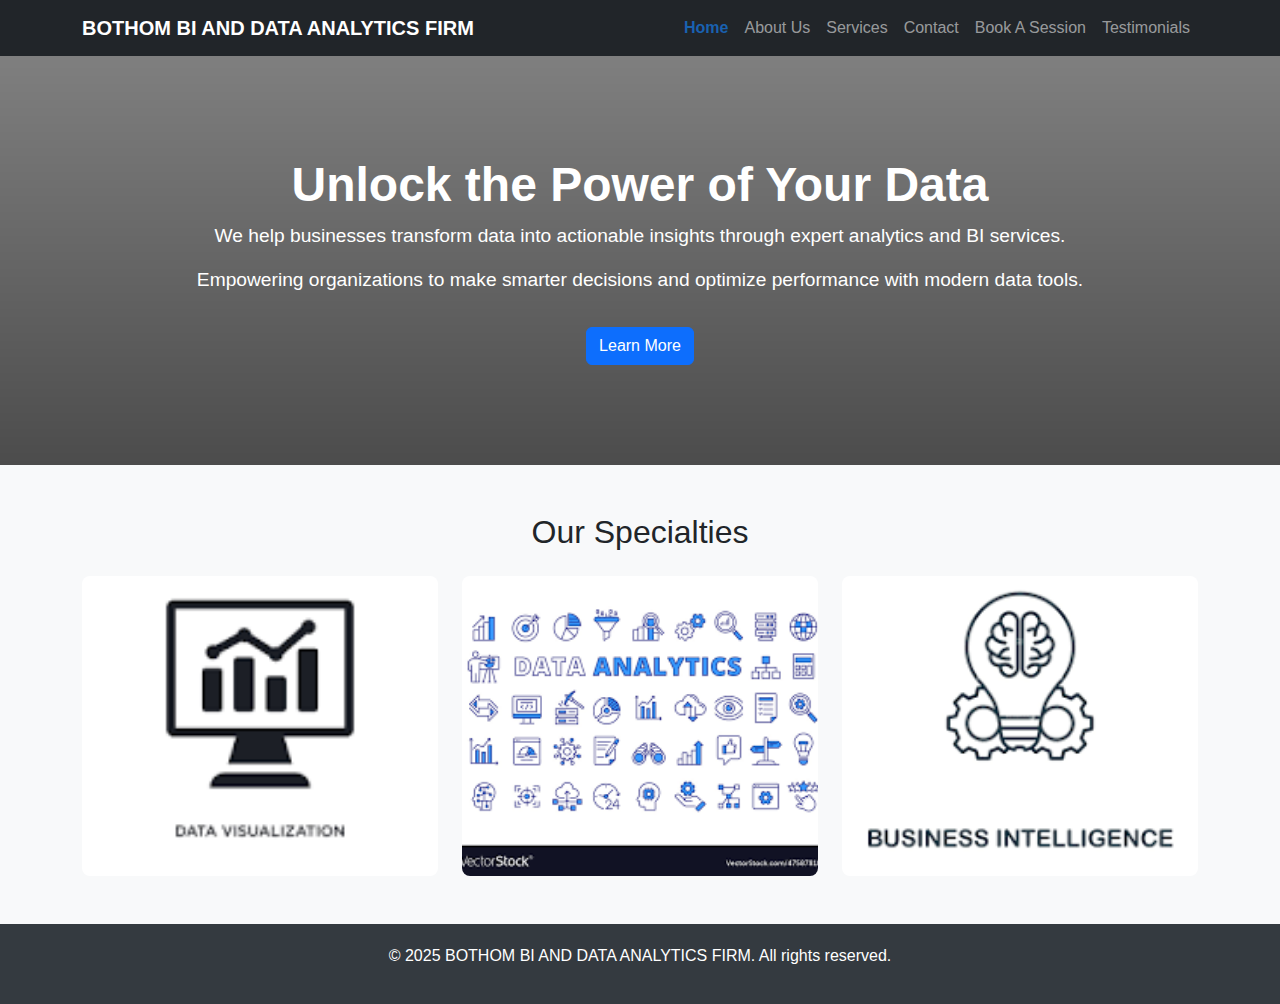
<file: index.html>
<!DOCTYPE html>
<html lang="en">
<head>
  <meta charset="UTF-8">
  <meta name="viewport" content="width=device-width, initial-scale=1.0">
  <title>BOTHOM BI AND DATA ANALYTICS FIRM</title>
  <link href="https://cdn.jsdelivr.net/npm/bootstrap@5.3.0/dist/css/bootstrap.min.css" rel="stylesheet">
  <style>
    body {
      font-family: 'Segoe UI', Tahoma, Geneva, Verdana, sans-serif;
    }

    .navbar-brand {
      font-weight: bold;
    }

    .hero-section {
      background: linear-gradient(rgba(0, 0, 0, 0.5), rgba(0, 0, 0, 0.7)), url('https://images.unsplash.com/photo-1532074205216-d0e1f4b87368') no-repeat center center;
      background-size: cover;
      color: white;
      padding: 100px 0;
      text-align: center;
    }

    .nav-link.active,
    .nav-item.active .nav-link {
            color: #1582f7a9; /* Bootstrap's default blue */
            font-weight: bold;
    }

    .hero-section h1 {
      font-size: 3rem;
      font-weight: bold;
    }

    .hero-section p {
      font-size: 1.2rem;
    }

    .card-flip {
      perspective: 1000px;
    }

    .card-inner {
      position: relative;
      width: 100%;
      height: 300px;
      text-align: center;
      transition: transform 0.6s;
      transform-style: preserve-3d;
    }

    .card-flip:hover .card-inner {
      transform: rotateY(180deg);
    }

    .card-front, .card-back {
      position: absolute;
      width: 100%;
      height: 100%;
      backface-visibility: hidden;
      border-radius: 0.5rem;
      overflow: hidden;
    }

    .card-front img {
      width: 100%;
      height: 100%;
      object-fit: cover;
    }

    .card-back {
      background: #0d6efd;
      color: white;
      transform: rotateY(180deg);
      display: flex;
      align-items: center;
      justify-content: center;
      padding: 20px;
    }

    footer {
      background-color: #343a40;
      color: white;
      padding: 20px 0;
    }
  </style>
</head>
<body>
  <nav class="navbar navbar-expand-lg navbar-dark bg-dark">
    <div class="container">
      <a class="navbar-brand" href="#">BOTHOM BI AND DATA ANALYTICS FIRM</a>
      <button class="navbar-toggler" type="button" data-bs-toggle="collapse" data-bs-target="#navbarNav">
        <span class="navbar-toggler-icon"></span>
      </button>
      <div class="collapse navbar-collapse" id="navbarNav">
        <ul class="navbar-nav ms-auto">
          <li class="nav-item active"><a class="nav-link" href="index.html">Home</a></li>
            <li class="nav-item"><a class="nav-link" href="about.html">About Us</a></li>
            <li class="nav-item"><a class="nav-link" href="services.html">Services</a></li>
            <li class="nav-item"><a class="nav-link" href="Contact.html">Contact</a></li>
            <li class="nav-item"><a class="nav-link" href="Booking.html">Book A Session</a></li>
            <li class="nav-item"><a class="nav-link" href="testimonials and reviews.html">Testimonials</a></li>
        </ul>
      </div>
    </div>
  </nav>

  <section class="hero-section">
    <div class="container">
      <h1>Unlock the Power of Your Data</h1>
      <p>We help businesses transform data into actionable insights through expert analytics and BI services.</p>
      <p>Empowering organizations to make smarter decisions and optimize performance with modern data tools.</p>
      <a href="#services" class="btn btn-primary mt-3">Learn More</a>
    </div>
  </section>

  <section class="py-5 bg-light" id="services">
    <div class="container">
      <h2 class="text-center mb-4">Our Specialties</h2>
      <div class="row g-4">
        <div class="col-md-4">
          <div class="card-flip">
            <div class="card-inner">
              <div class="card-front">
                <img src="images/data visualization.png" alt="Data Visualization">
              </div>
              <div class="card-back">
                <p><strong>Data Visualization:</strong> Crafting interactive dashboards and meaningful visuals for better decision-making.</p>
              </div>
            </div>
          </div>
        </div>

        <div class="col-md-4">
          <div class="card-flip">
            <div class="card-inner">
              <div class="card-front">
                <img src="images/data nalytics.png" alt="Data Analytics">
              </div>
              <div class="card-back">
                <p><strong>Data Analytics:</strong> Providing insights into business performance through powerful analytics tools and techniques.</p>
              </div>
            </div>
          </div>
        </div>

        <div class="col-md-4">
          <div class="card-flip">
            <div class="card-inner">
              <div class="card-front">
                <img src="images/bi team.png" alt="Business Intelligence">
              </div>
              <div class="card-back">
                <p><strong>Business Intelligence:</strong> Turning raw data into strategic advantage for your business operations.</p>
              </div>
            </div>
          </div>
        </div>
      </div>
    </div>
  </section>

  <footer class="text-center">
    <div class="container">
      <p>&copy; 2025 BOTHOM BI AND DATA ANALYTICS FIRM. All rights reserved.</p>
    </div>
  </footer>

  <script src="https://cdn.jsdelivr.net/npm/bootstrap@5.3.0/dist/js/bootstrap.bundle.min.js"></script>
</body>
</html>
</file>
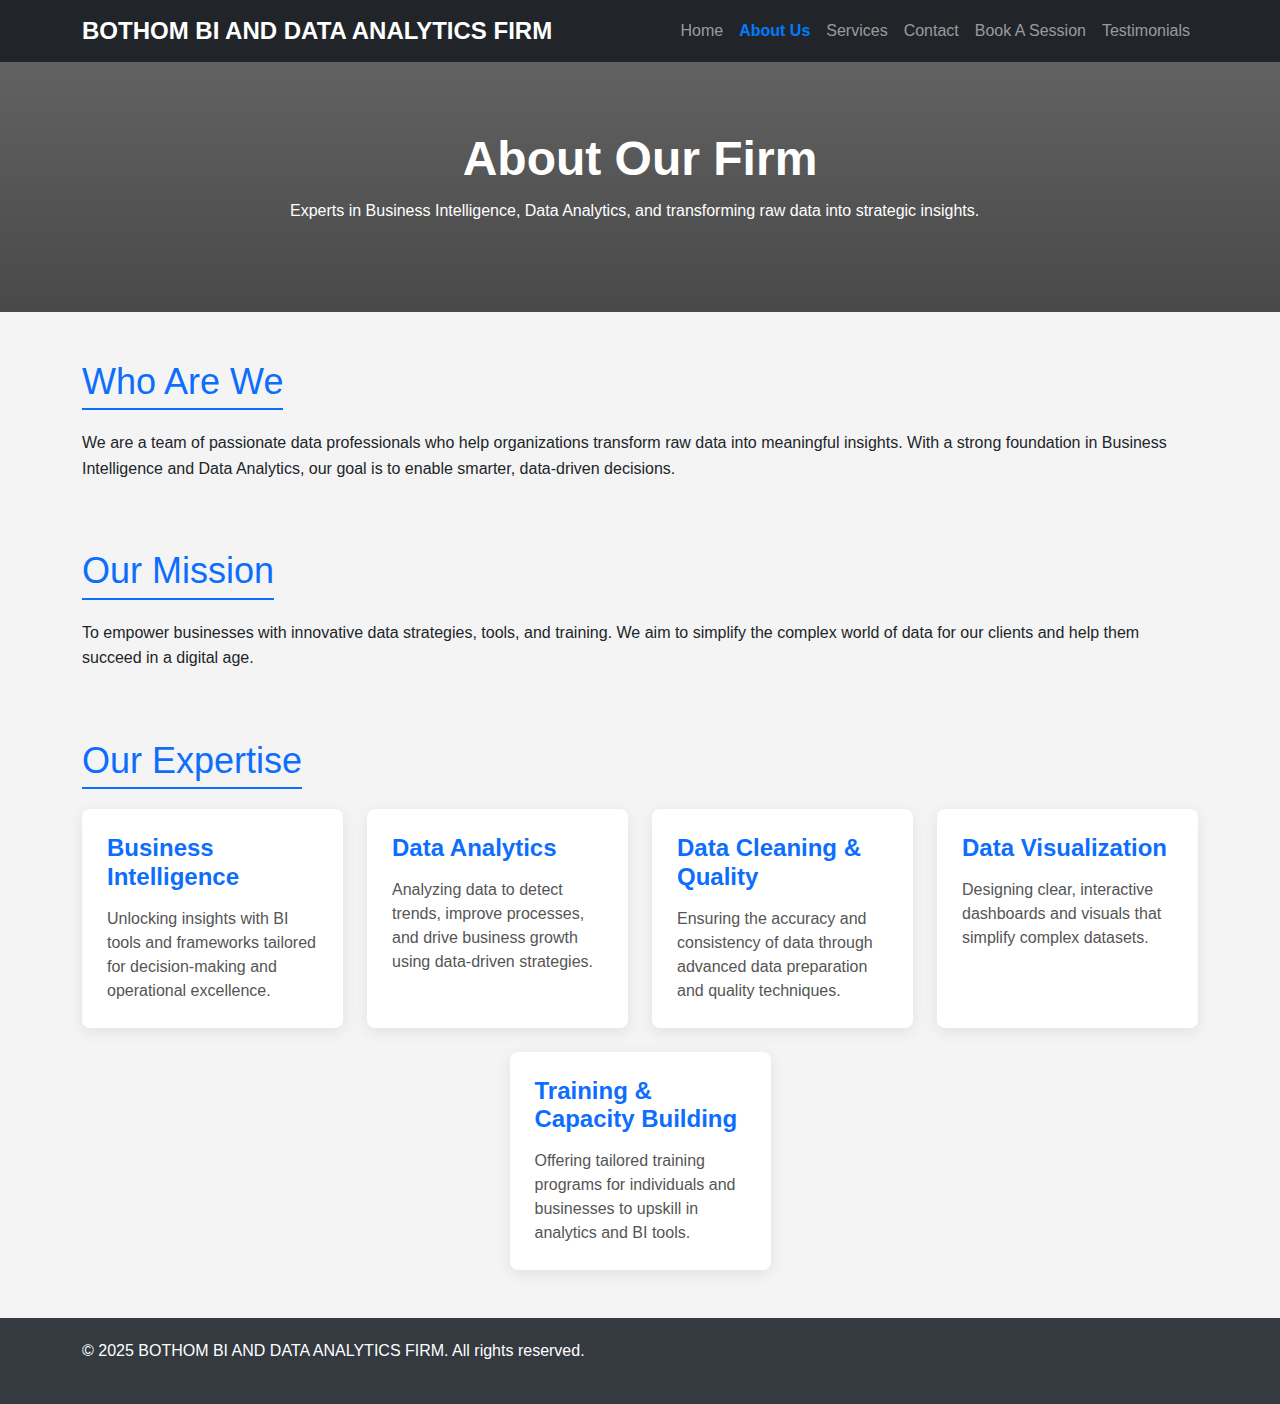
<file: about.html>
<!DOCTYPE html>
<html lang="en">
<head>
    <meta charset="UTF-8">
    <meta name="viewport" content="width=device-width, initial-scale=1.0">
    <title>About Us - BOTHOM BI AND DATA ANALYTICS FIRM</title>
    <link href="https://cdn.jsdelivr.net/npm/bootstrap@5.3.0/dist/css/bootstrap.min.css" rel="stylesheet">
    <link rel="stylesheet" href="style.css"> <style>
        /* --- Hero Section Styles (Specific to About Page) --- */
        .hero-section {
            background: linear-gradient(rgba(0, 0, 0, 0.6), rgba(0, 0, 0, 0.7)), url('https://images.unsplash.com/photo-1555066931-4365d14bab8c') no-repeat center center;
            background-size: cover;
            color: white;
            padding: 60px 15px;
            text-align: center;
            display: flex;
            align-items: center;
            justify-content: center;
            flex-grow: 0;
            min-height: 250px;
        }

        .hero-section .container {
            width: 100%;
            max-width: 960px;
        }

        .hero-section h1 {
            font-size: 2rem;
            font-weight: bold;
            margin-bottom: 10px;
        }

        @media (min-width: 768px) {
            .hero-section h1 {
                font-size: 3rem;
            }
        }

        .hero-section p {
            font-size: 1rem;
            max-width: 700px;
            margin-left: auto;
            margin-right: auto;
        }

        @media (min-width: 768px) {
            .hero-section p {
                font-size: 1.2rem;
            }
        }

        /* --- Section Title (Specific styling or override for About Page) --- */
        .section-title {
            color: #0d6efd;
            border-bottom: 2px solid #0d6efd;
            display: inline-block;
            padding-bottom: 5px;
            margin-bottom: 20px;
            font-size: 1.75rem;
            text-align: center;
            width: 100%;
        }

        @media (min-width: 768px) {
            .section-title {
                font-size: 2.25rem;
                text-align: left;
                width: auto;
            }
        }

        /* Align text within sections (Specific styling or override for About Page) */
        .container > p {
            text-align: center;
            margin-bottom: 20px;
            font-size: 0.95rem;
            line-height: 1.6;
        }
        @media (min-width: 768px) {
            .container > p {
                text-align: left;
                font-size: 1rem;
            }
        }

        /* Expertise Cards (Specific to About Page) */
        .card {
            border: none;
            border-radius: 8px;
            box-shadow: 0 4px 15px rgba(0,0,0,0.08);
            transition: transform 0.3s ease-in-out, box-shadow 0.3s ease-in-out;
            margin-bottom: 20px;
            text-align: center;
        }

        .card:hover {
            transform: translateY(-5px);
            box-shadow: 0 6px 20px rgba(0,0,0,0.12);
        }

        .card-body {
            padding: 25px;
        }

        .card-title {
            color: #0d6efd;
            font-size: 1.25rem;
            margin-bottom: 15px;
            font-weight: bold;
        }

        .card-text {
            font-size: 0.9rem;
            color: #555;
            line-height: 1.5;
        }

        @media (min-width: 768px) {
            .card {
                margin-bottom: 0;
                text-align: left;
            }
            .card-title {
                font-size: 1.5rem;
            }
            .card-text {
                font-size: 1rem;
            }
        }
    </style>
</head>
<body>
    <nav class="navbar navbar-expand-lg navbar-dark bg-dark">
        <div class="container">
            <a class="navbar-brand" href="index.html">BOTHOM BI AND DATA ANALYTICS FIRM</a>
            <button class="navbar-toggler" type="button" data-bs-toggle="collapse" data-bs-target="#navbarNav" aria-controls="navbarNav" aria-expanded="false" aria-label="Toggle navigation">
                <span class="navbar-toggler-icon"></span>
            </button>
            <div class="collapse navbar-collapse" id="navbarNav">
                <ul class="navbar-nav ms-auto">
                    <li class="nav-item"><a class="nav-link" href="index.html">Home</a></li>
                    <li class="nav-item active"><a class="nav-link" aria-current="page" href="about.html">About Us</a></li>
                    <li class="nav-item"><a class="nav-link" href="services.html">Services</a></li>
                    <li class="nav-item"><a class="nav-link" href="contact.html">Contact</a></li>
                    <li class="nav-item"><a class="nav-link" href="Booking.html">Book A Session</a></li>
                    <li class="nav-item"><a class="nav-link" href="testimonials and reviews.html">Testimonials</a></li>
                </ul>
            </div>
        </div>
    </nav>

    <section class="hero-section">
        <div class="container">
            <h1>About Our Firm</h1>
            <p>Experts in Business Intelligence, Data Analytics, and transforming raw data into strategic insights.</p>
        </div>
    </section>

    <section class="py-5">
        <div class="container">
            <h2 class="section-title">Who Are We</h2>
            <p>We are a team of passionate data professionals who help organizations transform raw data into meaningful insights. With a strong foundation in Business Intelligence and Data Analytics, our goal is to enable smarter, data-driven decisions.</p>

            <h2 class="section-title mt-5">Our Mission</h2>
            <p>To empower businesses with innovative data strategies, tools, and training. We aim to simplify the complex world of data for our clients and help them succeed in a digital age.</p>

            <h2 class="section-title mt-5">Our Expertise</h2>
            <div class="row g-4 justify-content-center"> <div class="col-sm-6 col-md-4 col-lg-3"> <div class="card h-100">
                        <div class="card-body">
                            <h5 class="card-title">Business Intelligence</h5>
                            <p class="card-text">Unlocking insights with BI tools and frameworks tailored for decision-making and operational excellence.</p>
                        </div>
                    </div>
                </div>

                <div class="col-sm-6 col-md-4 col-lg-3">
                    <div class="card h-100">
                        <div class="card-body">
                            <h5 class="card-title">Data Analytics</h5>
                            <p class="card-text">Analyzing data to detect trends, improve processes, and drive business growth using data-driven strategies.</p>
                        </div>
                    </div>
                </div>

                <div class="col-sm-6 col-md-4 col-lg-3">
                    <div class="card h-100">
                        <div class="card-body">
                            <h5 class="card-title">Data Cleaning & Quality</h5>
                            <p class="card-text">Ensuring the accuracy and consistency of data through advanced data preparation and quality techniques.</p>
                        </div>
                    </div>
                </div>

                <div class="col-sm-6 col-md-4 col-lg-3">
                    <div class="card h-100">
                        <div class="card-body">
                            <h5 class="card-title">Data Visualization</h5>
                            <p class="card-text">Designing clear, interactive dashboards and visuals that simplify complex datasets.</p>
                        </div>
                    </div>
                </div>

                <div class="col-sm-6 col-md-4 col-lg-3">
                    <div class="card h-100">
                        <div class="card-body">
                            <h5 class="card-title">Training & Capacity Building</h5>
                            <p class="card-text">Offering tailored training programs for individuals and businesses to upskill in analytics and BI tools.</p>
                        </div>
                    </div>
                </div>
            </div>
        </div>
    </section>

    <footer class="text-center">
        <div class="container">
            <p>&copy; 2025 BOTHOM BI AND DATA ANALYTICS FIRM. All rights reserved.</p>
        </div>
    </footer>

    <script src="https://cdn.jsdelivr.net/npm/bootstrap@5.3.0/dist/js/bootstrap.bundle.min.js"></script>
</body>
</html>
</file>
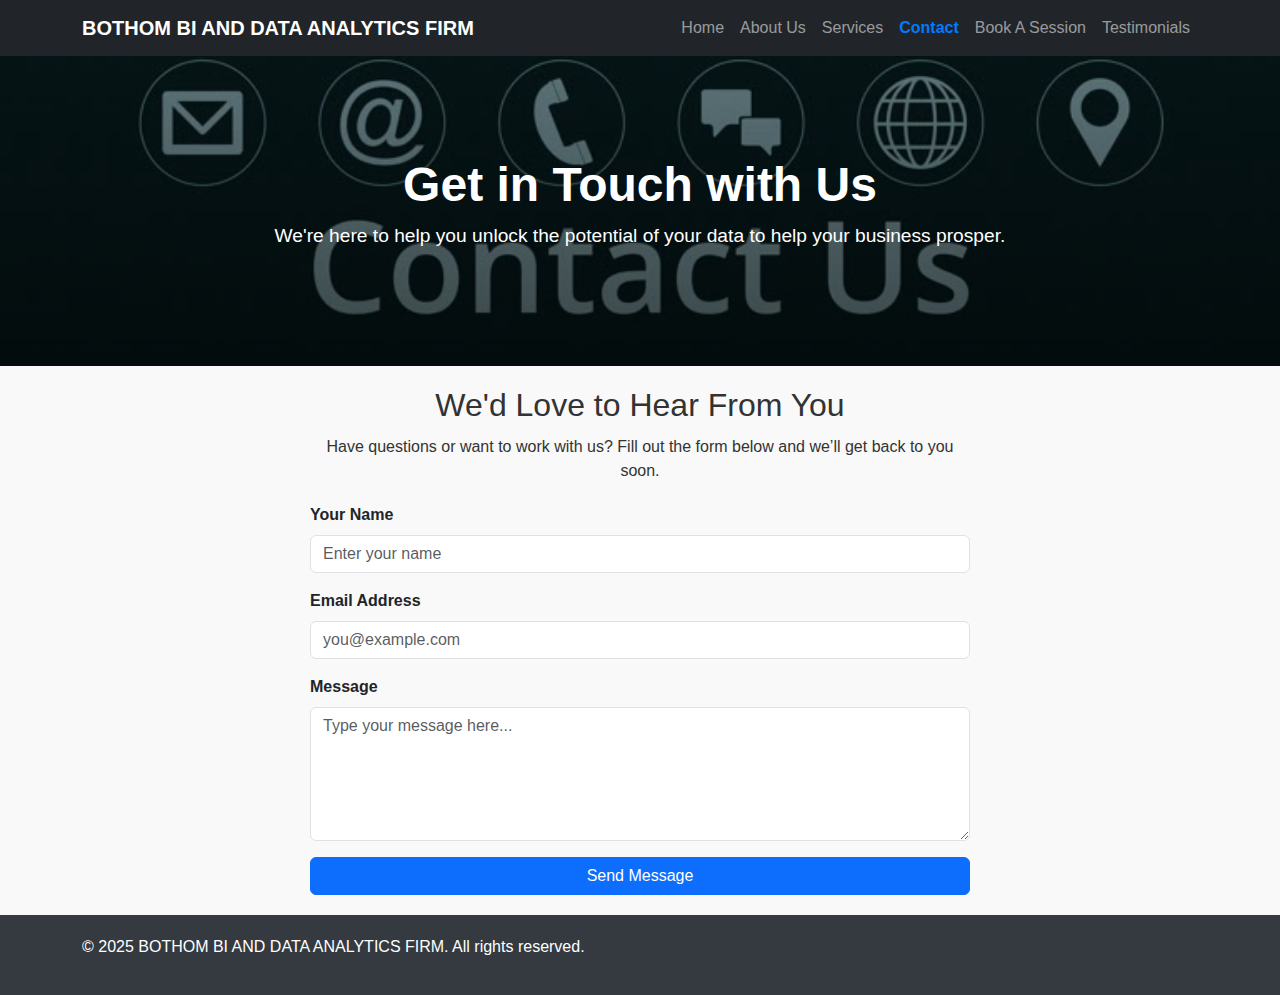
<file: contact.html>
<!DOCTYPE html>
<html lang="en">
<head>
    <meta charset="UTF-8" />
    <meta name="viewport" content="width=device-width, initial-scale=1.0"/>
    <title>Contact Us - Bothom BI & Data Analytics</title>
    <link href="https://cdn.jsdelivr.net/npm/bootstrap@5.3.0/dist/css/bootstrap.min.css" rel="stylesheet">
    <style>
        body {
            font-family: 'Segoe UI', Tahoma, Geneva, Verdana, sans-serif;
            margin: 0;
            display: flex;
            flex-direction: column;
            min-height: 100vh;
            background-color: #f9f9f9;
        }

        /* --- Navbar Styles - Matching Original Home Page --- */
        .navbar-brand {
            font-weight: bold;
        }

        /* --- Hero Section Styles - Matching Original Home Page --- */
        .hero-section {
            background: linear-gradient(rgba(0, 0, 0, 0.5), rgba(0, 0, 0, 0.7)), url('images/contact\ hero.jpg') no-repeat center center;
            background-size: cover;
            color: white;
            padding: 100px 0;
            text-align: center;
        }

        .hero-section h1 {
            font-size: 3rem;
            font-weight: bold;
        }

        .hero-section p {
            font-size: 1.2rem;
        }

        .nav-link.active,
        .nav-item.active .nav-link {
            color: #007BFF; /* Bootstrap's default blue */
            font-weight: bold;
        }

        /* Original Styles for Contact Page Content */
        .main-content-container { /* Renamed to avoid conflict with Bootstrap's .container */
            max-width: 700px;
            margin: auto;
            padding: 20px;
            flex-grow: 1; /* Allows it to take up available space */
        }

        h2 {
            margin-bottom: 10px;
            text-align: center;
            color: #333;
        }

        .main-content-container p { /* Specificity for the contact page paragraph */
            margin-bottom: 20px;
            color: #333;
            text-align: center;
        }

        label {
            font-weight: bold;
            margin-bottom: 5px;
            display: block;
        }

        input, textarea {
            width: 100%;
            padding: 10px;
            margin-bottom: 15px;
            border-radius: 5px;
            border: 1px solid #ccc;
            font-size: 1rem;
        }

        button {
            background-color: #007BFF;
            color: white;
            border: none;
            padding: 10px 20px;
            border-radius: 5px;
            font-size: 1rem;
            cursor: pointer;
            width: 100%; /* Make button full width */
        }

        button:hover {
            background-color: #0056b3;
        }

        .confirmation {
            background-color: #d4edda;
            color: #155724;
            padding: 15px;
            border-radius: 5px;
            display: none;
            margin-top: 15px;
            text-align: center;
        }

        footer {
            background-color: #343a40; /* Matched original home page */
            color: white;
            padding: 20px 0; /* Matched original home page */
            margin-top: auto;
        }
    </style>
</head>
<body>

    <nav class="navbar navbar-expand-lg navbar-dark bg-dark">
        <div class="container">
            <a class="navbar-brand" href="#">BOTHOM BI AND DATA ANALYTICS FIRM</a>
            <button class="navbar-toggler" type="button" data-bs-toggle="collapse" data-bs-target="#navbarNav">
                <span class="navbar-toggler-icon"></span>
            </button>
            <div class="collapse navbar-collapse" id="navbarNav">
                <ul class="navbar-nav ms-auto">
                    <li class="nav-item"><a class="nav-link" href="index.html">Home</a></li>
                    <li class="nav-item"><a class="nav-link" href="about.html">About Us</a></li>
                    <li class="nav-item"><a class="nav-link" href="services.html">Services</a></li>
                    <li class="nav-item active"><a class="nav-link" href="Contact.html">Contact</a></li>
                    <li class="nav-item"><a class="nav-link" href="Booking.html">Book A Session</a></li>
                    <li class="nav-item"><a class="nav-link" href="testimonials and reviews.html">Testimonials</a></li>
                </ul>
            </div>
        </div>
    </nav>

    <section class="hero-section">
        <div class="container">
            <h1>Get in Touch with Us</h1>
            <p>We're here to help you unlock the potential of your data to help your business prosper.</p>
        </div>
    </section>

    <div class="main-content-container">
        <h2>We'd Love to Hear From You</h2>
        <p>Have questions or want to work with us? Fill out the form below and we’ll get back to you soon.</p>

        <form id="contactForm">
            <div class="mb-3">
                <label for="name" class="form-label">Your Name</label>
                <input type="text" class="form-control" id="name" placeholder="Enter your name" required />
            </div>

            <div class="mb-3">
                <label for="email" class="form-label">Email Address</label>
                <input type="email" class="form-control" id="email" placeholder="you@example.com" required />
            </div>

            <div class="mb-3">
                <label for="message" class="form-label">Message</label>
                <textarea class="form-control" id="message" rows="5" placeholder="Type your message here..." required></textarea>
            </div>

            <button type="submit" class="btn btn-primary">Send Message</button>
        </form>

        <div class="confirmation" id="confirmationMessage">
            Thank you for contacting us! We'll be in touch shortly.
        </div>
    </div>

    <footer>
        <div class="container">
            <p>&copy; 2025 BOTHOM BI AND DATA ANALYTICS FIRM. All rights reserved.</p>
        </div>
    </footer>

    <script src="https://cdn.jsdelivr.net/npm/bootstrap@5.3.0/dist/js/bootstrap.bundle.min.js"></script>
    <script>
        const form = document.getElementById("contactForm");
        const confirmation = document.getElementById("confirmationMessage");

        form.addEventListener("submit", function(event) {
            event.preventDefault();
            confirmation.style.display = "block";
            form.reset();
        });
    </script>

</body>
</html>
</file>
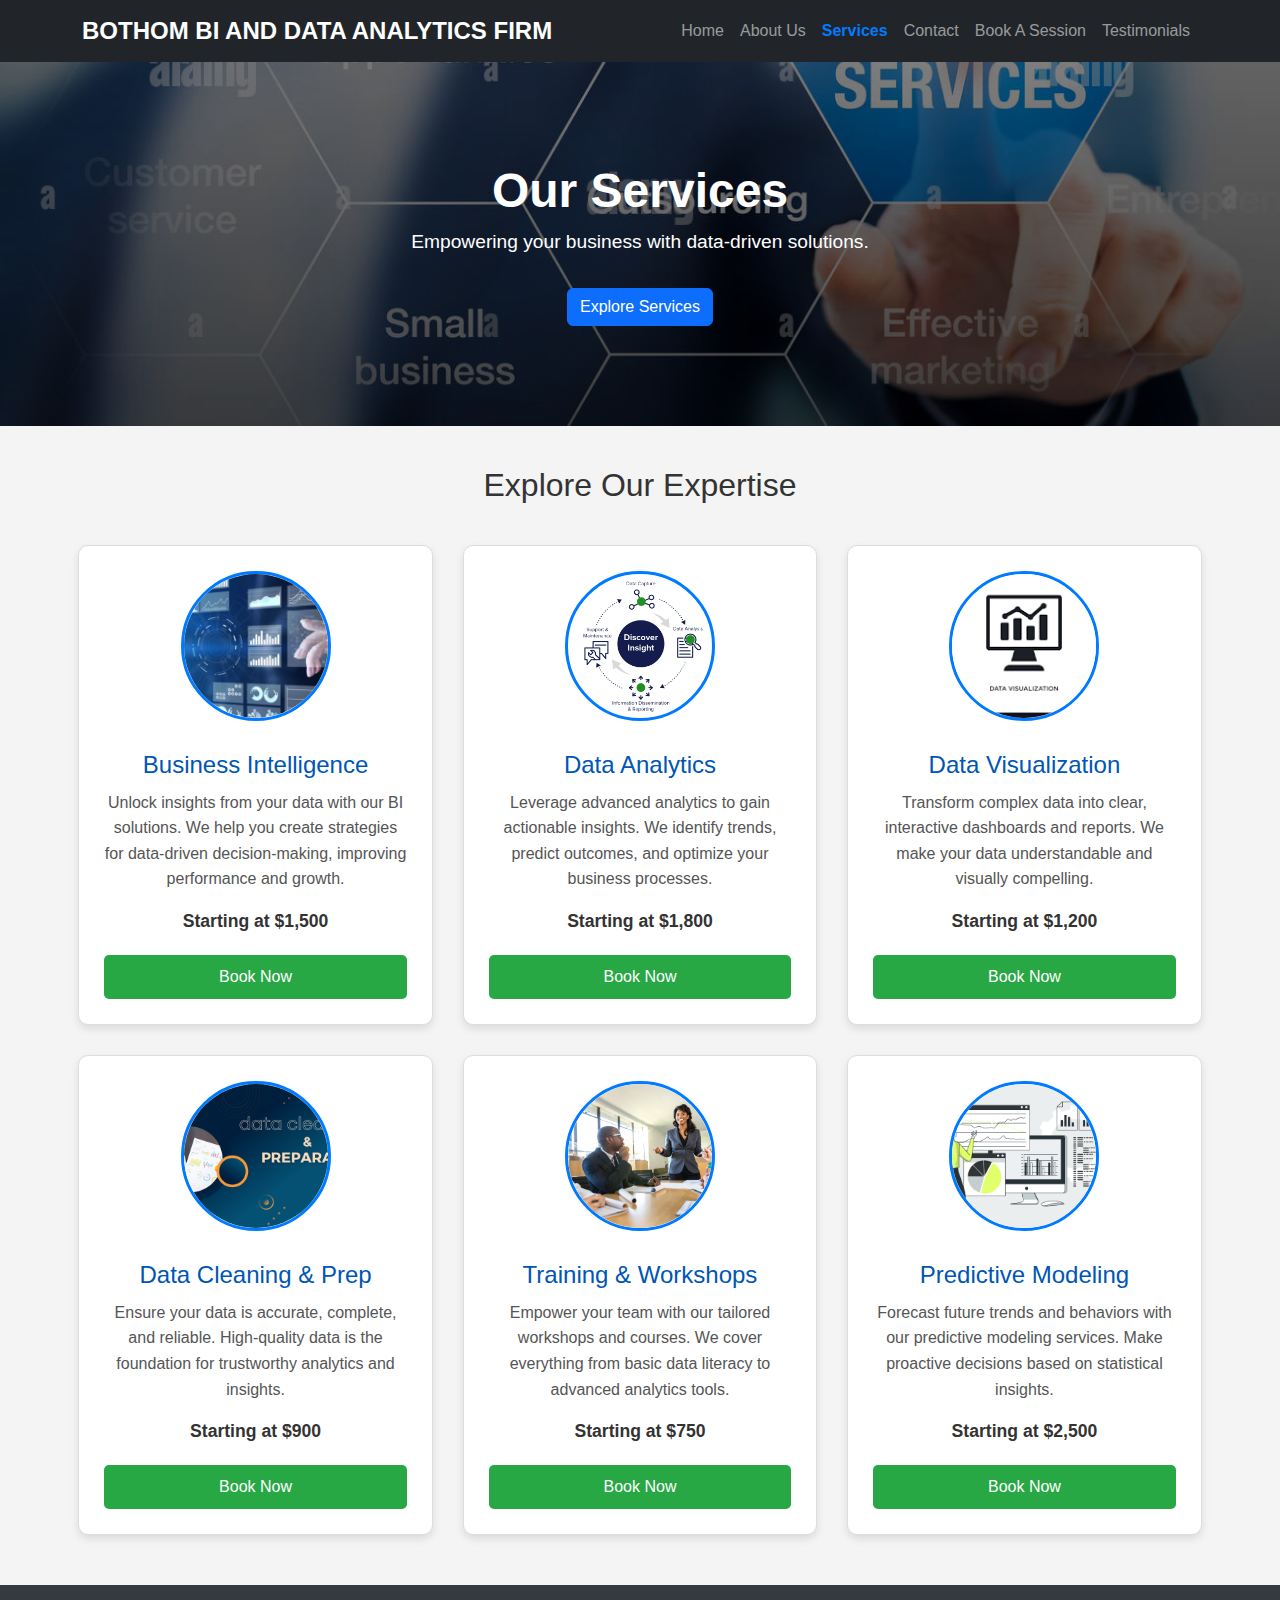
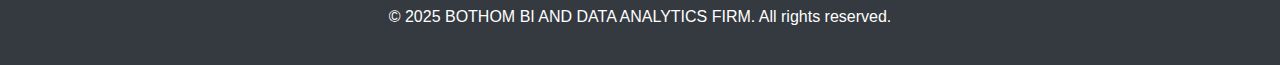
<file: services.html>
<!DOCTYPE html>
<html lang="en">
<head>
  <meta charset="UTF-8" />
  <meta name="viewport" content="width=device-width, initial-scale=1.0"/>
  <title>Our Services - Bothom BI & Data Analytics</title>
  <link href="https://cdn.jsdelivr.net/npm/bootstrap@5.3.0/dist/css/bootstrap.min.css" rel="stylesheet">
  <link rel="stylesheet" href="style.css"> <style>
    /* --- Hero Section Styles (Specific to Services Page) --- */
    .hero-section {
      background: linear-gradient(rgba(0, 0, 0, 0.5), rgba(0, 0, 0, 0.7)), url('images/services%20hero%201.jpg') no-repeat center center;
      background-size: cover;
      color: white;
      padding: 60px 15px; /* Adjust padding for smaller screens */
      text-align: center;
      flex-grow: 1; /* Allow hero section to grow */
      display: flex; /* Use flexbox for vertical centering */
      align-items: center;
      justify-content: center;
    }

    .hero-section h1 {
      font-size: 2.5rem; /* Smaller font size for smaller screens */
      font-weight: bold;
    }

    @media (min-width: 768px) {
      .hero-section h1 {
        font-size: 3rem; /* Larger font for medium and up screens */
      }
      .hero-section {
        padding: 100px 0; /* Revert to original padding for larger screens */
      }
    }

    .hero-section p {
      font-size: 1rem; /* Smaller font size for smaller screens */
    }

    @media (min-width: 768px) {
      .hero-section p {
        font-size: 1.2rem; /* Larger font for medium and up screens */
      }
    }

    /* --- Main Content & Service Card Styles (Specific to Services Page) --- */
    .main-content {
      flex-grow: 1;
      padding: 20px 15px; /* Adjusted padding for small screens */
      max-width: 1200px;
      margin: auto;
      text-align: center;
    }

    @media (min-width: 768px) {
      .main-content {
        padding: 40px 20px; /* Revert to original padding for larger screens */
      }
    }

    .main-content h2 {
      font-size: 1.8em; /* Responsive font size */
      margin-bottom: 30px;
      color: #333;
    }

    @media (min-width: 768px) {
      .main-content h2 {
        font-size: 2em; /* Original size for larger screens */
      }
    }

    .services-container {
      display: grid;
      grid-template-columns: 1fr; /* Single column for small screens */
      gap: 25px; /* Adjusted gap for mobile */
      justify-content: center;
      padding: 10px 0;
    }

    @media (min-width: 577px) { /* Small tablets and up */
      .services-container {
        grid-template-columns: repeat(auto-fit, minmax(280px, 1fr)); /* Two columns for smaller tablets */
        gap: 30px;
      }
    }

    @media (min-width: 992px) { /* Larger tablets and desktops */
      .services-container {
        grid-template-columns: repeat(auto-fit, minmax(280px, 1fr)); /* Three columns for larger screens */
      }
    }

    .service-card {
      border: 1px solid #ddd;
      border-radius: 10px;
      padding: 25px;
      text-align: center;
      background-color: #fff;
      box-shadow: 0 4px 8px rgba(0, 0, 0, 0.1);
      transition: transform 0.3s, box-shadow 0.3s;
      display: flex;
      flex-direction: column;
      justify-content: space-between;
      min-height: 400px; /* Adjusted min-height for responsiveness */
    }

    @media (max-width: 576px) {
      .service-card {
        min-height: auto; /* Let height adjust naturally on very small screens */
      }
    }

    .service-card:hover {
      transform: translateY(-5px);
      box-shadow: 0 8px 16px rgba(0, 0, 0, 0.2);
    }

    .service-card img {
      width: 120px; /* Responsive image size */
      height: 120px; /* Responsive image size */
      object-fit: cover;
      border-radius: 50%;
      margin: 0 auto 15px auto;
      border: 3px solid #007BFF;
    }

    @media (min-width: 768px) {
      .service-card img {
        width: 150px; /* Original size for larger screens */
        height: 150px;
      }
    }

    .service-card h3 {
      margin-top: 15px;
      margin-bottom: 10px;
      color: #0056b3;
      font-size: 1.3em; /* Responsive font size */
    }

    @media (min-width: 768px) {
      .service-card h3 {
        font-size: 1.5em; /* Original size for larger screens */
      }
    }

    .service-card p {
      flex-grow: 1;
      color: #555;
      line-height: 1.6;
      margin-bottom: 15px;
      font-size: 0.95em; /* Responsive font size */
    }

    @media (min-width: 768px) {
      .service-card p {
        font-size: 1em; /* Original size for larger screens */
      }
    }
    
    .service-card .price {
      font-weight: bold;
      color: #333;
      font-size: 1em; /* Responsive font size */
      margin-bottom: 20px;
    }

    @media (min-width: 768px) {
      .service-card .price {
        font-size: 1.1em; /* Original size for larger screens */
      }
    }

    .service-card button, .service-card .unbook-button {
      margin-top: auto;
      background-color: #28a745;
      color: white;
      padding: 10px 18px;
      border: none;
      border-radius: 5px;
      cursor: pointer;
      font-size: 0.9em; /* Responsive font size */
      transition: background-color 0.3s;
      width: 100%;
      box-sizing: border-box;
    }

    @media (min-width: 768px) {
      .service-card button, .service-card .unbook-button {
        font-size: 1em; /* Original size for larger screens */
      }
    }
    
    .service-card .unbook-button {
      background-color: #dc3545;
    }

    .service-card button:hover {
      background-color: #218838;
    }
    .service-card .unbook-button:hover {
      background-color: #c82333;
    }

    .booked-message {
      background-color: #d4edda;
      color: #155724;
      padding: 10px;
      border-radius: 5px;
      margin-top: 10px;
      font-weight: bold;
      font-size: 0.9em; /* Responsive font size */
    }

    @media (min-width: 768px) {
      .booked-message {
        font-size: 1em; /* Original size for larger screens */
      }
    }
  </style>
</head>
<body>

  <nav class="navbar navbar-expand-lg navbar-dark bg-dark">
    <div class="container">
      <a class="navbar-brand" href="#">BOTHOM BI AND DATA ANALYTICS FIRM</a>
      <button class="navbar-toggler" type="button" data-bs-toggle="collapse" data-bs-target="#navbarNav">
        <span class="navbar-toggler-icon"></span>
      </button>
      <div class="collapse navbar-collapse" id="navbarNav">
        <ul class="navbar-nav ms-auto">
          <li class="nav-item"><a class="nav-link" href="index.html">Home</a></li>
            <li class="nav-item"><a class="nav-link" href="about.html">About Us</a></li>
            <li class="nav-item active"><a class="nav-link" href="services.html">Services</a></li>
            <li class="nav-item"><a class="nav-link" href="Contact.html">Contact</a></li>
            <li class="nav-item"><a class="nav-link" href="Booking.html">Book A Session</a></li>
            <li class="nav-item"><a class="nav-link" href="testimonials and reviews.html">Testimonials</a></li>
        </ul>
      </div>
    </div>
  </nav>

  <section class="hero-section">
    <div class="container">
      <h1>Our Services</h1>
      <p>Empowering your business with data-driven solutions.</p>
      <a href="#services-content" class="btn btn-primary mt-3">Explore Services</a>
    </div>
  </section>

  <div class="main-content" id="services-content">
    <h2>Explore Our Expertise</h2>
    <div class="services-container">
      
      <div class="service-card">
        <img src="images/BusinessIntelligenceBanner.webp" alt="Business Intelligence" />
        <h3>Business Intelligence</h3>
        <p>Unlock insights from your data with our BI solutions. We help you create strategies for data-driven decision-making, improving performance and growth.</p>
        <p class="price">Starting at $1,500</p>
        <button onclick="bookService(this)">Book Now</button>
        <div class="booked-message" style="display:none;">Booked!</div>
        <button class="unbook-button" style="display:none;" onclick="unbookService(this)">Unbook</button>
      </div>

      <div class="service-card">
        <img src="images/data analysis.png" alt="Data Analytics" />
        <h3>Data Analytics</h3>
        <p>Leverage advanced analytics to gain actionable insights. We identify trends, predict outcomes, and optimize your business processes.</p>
        <p class="price">Starting at $1,800</p>
        <button onclick="bookService(this)">Book Now</button>
        <div class="booked-message" style="display:none;">Booked!</div>
        <button class="unbook-button" style="display:none;" onclick="unbookService(this)">Unbook</button>
      </div>

      <div class="service-card">
        <img src="images/data visualization.png" alt="Data Visualization" />
        <h3>Data Visualization</h3>
        <p>Transform complex data into clear, interactive dashboards and reports. We make your data understandable and visually compelling.</p>
        <p class="price">Starting at $1,200</p>
        <button onclick="bookService(this)">Book Now</button>
        <div class="booked-message" style="display:none;">Booked!</div>
        <button class="unbook-button" style="display:none;" onclick="unbookService(this)">Unbook</button>
      </div>

      <div class="service-card">
        <img src="images/data cleaning.png" alt="Data Cleaning" />
        <h3>Data Cleaning & Prep</h3>
        <p>Ensure your data is accurate, complete, and reliable. High-quality data is the foundation for trustworthy analytics and insights.</p>
        <p class="price">Starting at $900</p>
        <button onclick="bookService(this)">Book Now</button>
        <div class="booked-message" style="display:none;">Booked!</div>
        <button class="unbook-button" style="display:none;" onclick="unbookService(this)">Unbook</button>
      </div>

      <div class="service-card">
        <img src="images/training.jpg" alt="Training & Workshops" />
        <h3>Training & Workshops</h3>
        <p>Empower your team with our tailored workshops and courses. We cover everything from basic data literacy to advanced analytics tools.</p>
        <p class="price">Starting at $750</p>
        <button onclick="bookService(this)">Book Now</button>
        <div class="booked-message" style="display:none;">Booked!</div>
        <button class="unbook-button" style="display:none;" onclick="unbookService(this)">Unbook</button>
      </div>

        <div class="service-card">
        <img src="images/predictive modelling.png" alt="Predictive Modeling" />
        <h3>Predictive Modeling</h3>
        <p>Forecast future trends and behaviors with our predictive modeling services. Make proactive decisions based on statistical insights.</p>
        <p class="price">Starting at $2,500</p>
        <button onclick="bookService(this)">Book Now</button>
        <div class="booked-message" style="display:none;">Booked!</div>
        <button class="unbook-button" style="display:none;" onclick="unbookService(this)">Unbook</button>
      </div>

    </div>
  </div>

  <footer>
    <div class="container">
      <p>&copy; 2025 BOTHOM BI AND DATA ANALYTICS FIRM. All rights reserved.</p>
    </div>
  </footer>

  <script src="https://cdn.jsdelivr.net/npm/bootstrap@5.3.0/dist/js/bootstrap.bundle.min.js"></script>
  <script>
    function bookService(button) {
      const card = button.parentElement;
      card.querySelector('.booked-message').style.display = 'block';
      card.querySelector('.unbook-button').style.display = 'block';
      button.style.display = 'none';
    }

    function unbookService(button) {
      const card = button.parentElement;
      card.querySelector('.booked-message').style.display = 'none';
      card.querySelector('button:not(.unbook-button)').style.display = 'block'; // Target the "Book Now" button
      button.style.display = 'none';
    }
  </script>

</body>
</html>
</file>
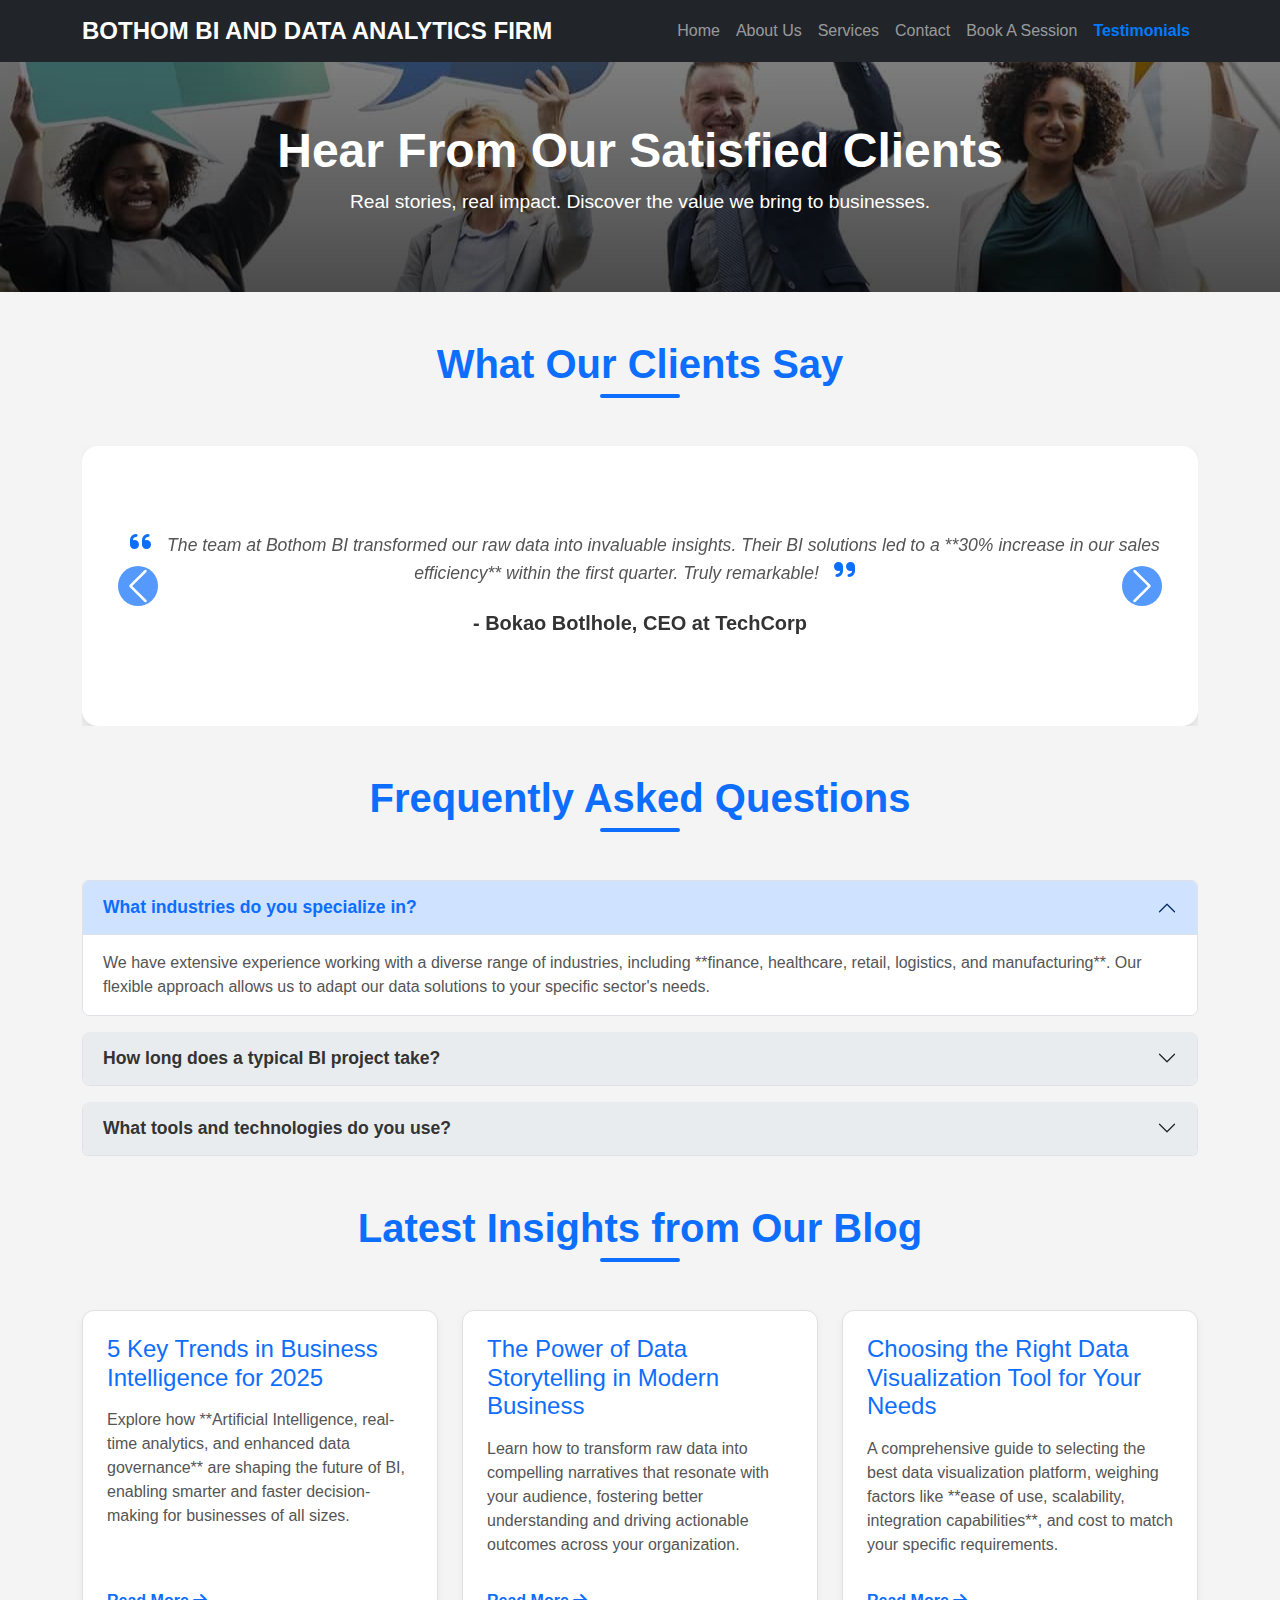
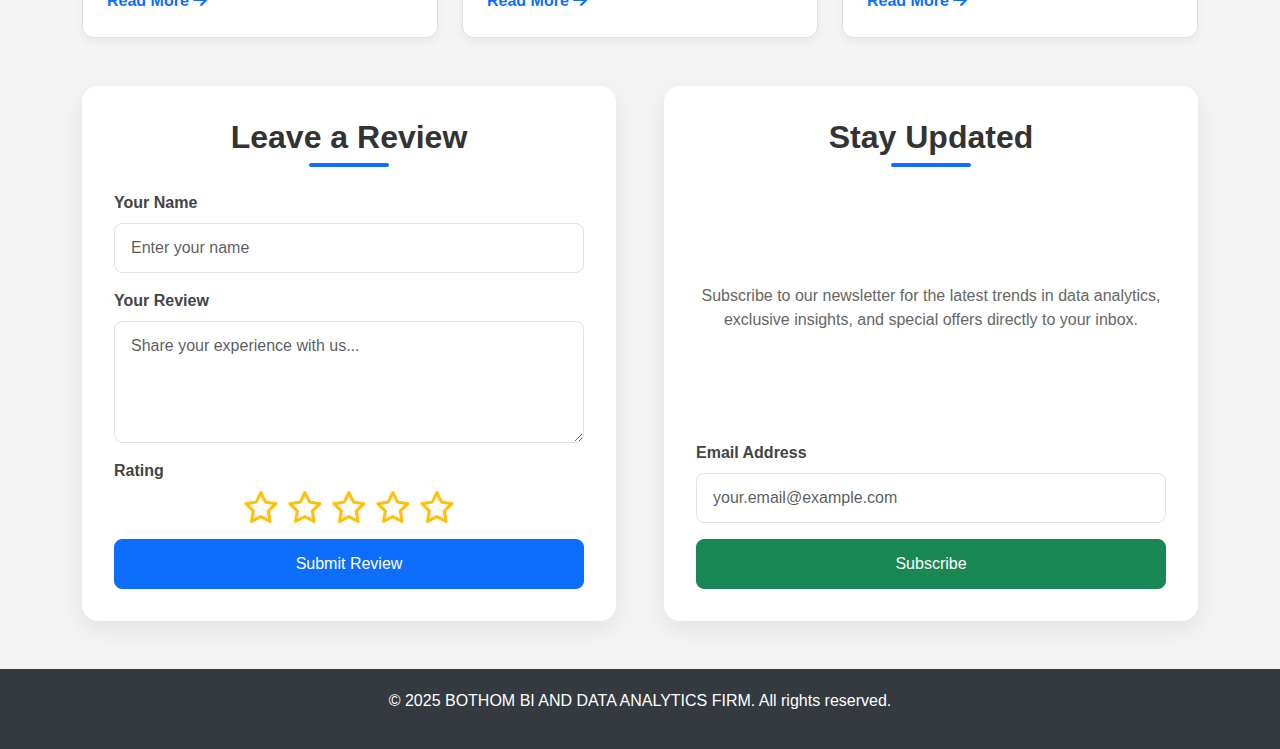
<file: testimonials and reviews.html>
<!DOCTYPE html>
<html lang="en">
<head>
    <meta charset="UTF-8" />
    <meta name="viewport" content="width=device-width, initial-scale=1.0" />
    <title>Client Success & Insights - Bothom BI & Data Analytics</title>
    <link href="https://cdn.jsdelivr.net/npm/bootstrap@5.3.0/dist/css/bootstrap.min.css" rel="stylesheet">
    <link rel="stylesheet" href="https://cdnjs.cloudflare.com/ajax/libs/font-awesome/6.0.0-beta3/css/all.min.css">
    <link rel="stylesheet" href="style.css"> <style>
        /* This style block is now empty as all specific styles have been moved to style.css */
        /* Only truly unique, non-reusable styles would go here */
    </style>
</head>
<body>
    <nav class="navbar navbar-expand-lg navbar-dark bg-dark">
        <div class="container">
            <a class="navbar-brand" href="#">BOTHOM BI AND DATA ANALYTICS FIRM</a>
            <button class="navbar-toggler" type="button" data-bs-toggle="collapse" data-bs-target="#navbarNav" aria-controls="navbarNav" aria-expanded="false" aria-label="Toggle navigation">
                <span class="navbar-toggler-icon"></span>
            </button>
            <div class="collapse navbar-collapse" id="navbarNav">
                <ul class="navbar-nav ms-auto">
                    <li class="nav-item"><a class="nav-link" href="index.html">Home</a></li>
                    <li class="nav-item"><a class="nav-link" href="about.html">About Us</a></li>
                    <li class="nav-item"><a class="nav-link" href="services.html">Services</a></li>
                    <li class="nav-item"><a class="nav-link" href="contact.html">Contact</a></li>
                    <li class="nav-item"><a class="nav-link" href="Booking.html">Book A Session</a></li>
                    <li class="nav-item active"><a class="nav-link" aria-current="page" href="testimonials and reviews.html">Testimonials</a></li>
                </ul>
            </div>
        </div>
    </nav>

    <section class="hero-section" style="background: linear-gradient(rgba(0, 0, 0, 0.5), rgba(0, 0, 0, 0.7)), url('images/testimonials.jpeg') no-repeat center center;">
        <div class="container">
            <h1>Hear From Our Satisfied Clients</h1>
            <p>Real stories, real impact. Discover the value we bring to businesses.</p>
        </div>
    </section>

    <main class="container py-5">
        <section id="Testimonials" class="mb-5">
            <h2 class="section-heading">What Our Clients Say</h2>
            <div id="testimonialCarousel" class="carousel slide" data-bs-ride="carousel">
                <div class="carousel-inner">
                    <div class="carousel-item active">
                        <div class="testimonial-card">
                            <p><i class="fas fa-quote-left"></i> The team at Bothom BI transformed our raw data into invaluable insights. Their BI solutions led to a **30% increase in our sales efficiency** within the first quarter. Truly remarkable! <i class="fas fa-quote-right"></i></p>
                            <h4>- Bokao Botlhole, CEO at TechCorp</h4>
                        </div>
                    </div>
                    <div class="carousel-item">
                        <div class="testimonial-card">
                            <p><i class="fas fa-quote-left"></i> Bothom BI's data visualization expertise brought our complex financial reports to life. Decisions are now faster and more informed. Highly recommend their services for clarity and precision. <i class="fas fa-quote-right"></i></p>
                            <h4>- Neo Mpho, CFO of Global Finance Group</h4>
                        </div>
                    </div>
                    <div class="carousel-item">
                        <div class="testimonial-card">
                            <p><i class="fas fa-quote-left"></i> We enrolled our team in their Data Analytics Training, and the results were immediate. Our internal data handling capabilities have significantly improved, empowering our staff with critical skills. <i class="fas fa-quote-right"></i></p>
                            <h4>- Palesa Nkosi, HR Director at Future Innovations</h4>
                        </div>
                    </div>
                </div>
                <button class="carousel-control-prev" type="button" data-bs-target="#testimonialCarousel" data-bs-slide="prev">
                    <span class="carousel-control-prev-icon" aria-hidden="true"></span>
                    <span class="visually-hidden">Previous</span>
                </button>
                <button class="carousel-control-next" type="button" data-bs-target="#testimonialCarousel" data-bs-slide="next">
                    <span class="carousel-control-next-icon" aria-hidden="true"></span>
                    <span class="visually-hidden">Next</span>
                </button>
            </div>
        </section>

        <section id="faq" class="mb-5">
            <h2 class="section-heading">Frequently Asked Questions</h2>
            <div class="accordion" id="faqAccordion">
                <div class="accordion-item">
                    <h3 class="accordion-header" id="headingOne">
                        <button class="accordion-button" type="button" data-bs-toggle="collapse" data-bs-target="#collapseOne" aria-expanded="true" aria-controls="collapseOne">
                            What industries do you specialize in?
                        </button>
                    </h3>
                    <div id="collapseOne" class="accordion-collapse collapse show" aria-labelledby="headingOne" data-bs-parent="#faqAccordion">
                        <div class="accordion-body">
                            We have extensive experience working with a diverse range of industries, including **finance, healthcare, retail, logistics, and manufacturing**. Our flexible approach allows us to adapt our data solutions to your specific sector's needs.
                        </div>
                    </div>
                </div>
                <div class="accordion-item">
                    <h3 class="accordion-header" id="headingTwo">
                        <button class="accordion-button collapsed" type="button" data-bs-toggle="collapse" data-bs-target="#collapseTwo" aria-expanded="false" aria-controls="collapseTwo">
                            How long does a typical BI project take?
                        </button>
                    </h3>
                    <div id="collapseTwo" class="accordion-collapse collapse" aria-labelledby="headingTwo" data-bs-parent="#faqAccordion">
                        <div class="accordion-body">
                            The duration of a BI project varies depending on its complexity and scope. Smaller projects, like a single dashboard creation, might take a **few weeks**, while comprehensive BI system implementations could span **several months**. We provide detailed timelines after an initial consultation.
                        </div>
                    </div>
                </div>
                <div class="accordion-item">
                    <h3 class="accordion-header" id="headingThree">
                        <button class="accordion-button collapsed" type="button" data-bs-toggle="collapse" data-bs-target="#collapseThree" aria-expanded="false" aria-controls="collapseThree">
                            What tools and technologies do you use?
                        </button>
                    </h3>
                    <div id="collapseThree" class="accordion-collapse collapse" aria-labelledby="headingThree" data-bs-parent="#faqAccordion">
                        <div class="accordion-body">
                            Our team is proficient in a wide array of industry-leading BI and data analytics tools, including **Tableau, Power BI, SQL, Python (Pandas, NumPy, Scikit-learn), R, and various cloud platforms like AWS, Azure, and Google Cloud**. We tailor our toolset to best fit your existing infrastructure and business goals.
                        </div>
                    </div>
                </div>
            </div>
        </section>

        <section id="blog" class="mb-5">
            <h2 class="section-heading">Latest Insights from Our Blog</h2>
            <div class="row row-cols-1 row-cols-md-2 row-cols-lg-3 g-4">
                <div class="col d-flex">
                    <div class="blog-card w-100">
                        <h3>5 Key Trends in Business Intelligence for 2025</h3>
                        <p>Explore how **Artificial Intelligence, real-time analytics, and enhanced data governance** are shaping the future of BI, enabling smarter and faster decision-making for businesses of all sizes.</p>
                        <a href="#" class="read-more">Read More <i class="fas fa-arrow-right"></i></a>
                    </div>
                </div>
                <div class="col d-flex">
                    <div class="blog-card w-100">
                        <h3>The Power of Data Storytelling in Modern Business</h3>
                        <p>Learn how to transform raw data into compelling narratives that resonate with your audience, fostering better understanding and driving actionable outcomes across your organization.</p>
                        <a href="#" class="read-more">Read More <i class="fas fa-arrow-right"></i></a>
                    </div>
                </div>
                <div class="col d-flex">
                    <div class="blog-card w-100">
                        <h3>Choosing the Right Data Visualization Tool for Your Needs</h3>
                        <p>A comprehensive guide to selecting the best data visualization platform, weighing factors like **ease of use, scalability, integration capabilities**, and cost to match your specific requirements.</p>
                        <a href="#" class="read-more">Read More <i class="fas fa-arrow-right"></i></a>
                    </div>
                </div>
            </div>
        </section>

        <section id="review-and-newsletter" class="row g-5">
            <div class="col-md-6 d-flex">
                <div id="review-form" class="w-100">
                    <h2 class="section-heading">Leave a Review</h2>
                    <form id="clientReviewForm">
                        <div class="mb-3">
                            <label for="reviewName" class="form-label">Your Name</label>
                            <input type="text" class="form-control" id="reviewName" placeholder="Enter your name" required />
                        </div>
                        <div class="mb-3">
                            <label for="reviewText" class="form-label">Your Review</label>
                            <textarea class="form-control" id="reviewText" rows="4" placeholder="Share your experience with us..." required></textarea>
                        </div>
                        <div class="mb-3">
                            <label class="form-label">Rating</label>
                            <div class="d-flex justify-content-center" id="starRating">
                                <i class="far fa-star text-warning me-2" data-rating="1"></i>
                                <i class="far fa-star text-warning me-2" data-rating="2"></i>
                                <i class="far fa-star text-warning me-2" data-rating="3"></i>
                                <i class="far fa-star text-warning me-2" data-rating="4"></i>
                                <i class="far fa-star text-warning" data-rating="5"></i>
                            </div>
                            <input type="hidden" id="ratingValue" name="rating" value="0">
                        </div>
                        <button type="submit" class="btn btn-primary w-100">Submit Review</button>
                        <div id="reviewFeedback" class="feedback mt-3 alert-success"></div>
                    </form>
                </div>
            </div>

            <div class="col-md-6 d-flex">
                <div id="newsletter" class="w-100">
                    <h2 class="section-heading">Stay Updated</h2>
                    <p>Subscribe to our newsletter for the latest trends in data analytics, exclusive insights, and special offers directly to your inbox.</p>
                    <form onsubmit="event.preventDefault(); document.getElementById('newsletterFeedback').style.display = 'block'; this.reset();">
                        <div class="mb-3">
                            <label for="newsletterEmail" class="form-label">Email Address</label>
                            <input type="email" class="form-control" id="newsletterEmail" placeholder="your.email@example.com" required />
                        </div>
                        <button type="submit" class="btn btn-success w-100">Subscribe</button>
                        <div id="newsletterFeedback" class="feedback mt-3 alert-success">Thank you for subscribing!</div>
                    </form>
                </div>
            </div>
        </section>
    </main>

    <footer>
        <div class="container">
            <p>&copy; 2025 BOTHOM BI AND DATA ANALYTICS FIRM. All rights reserved.</p>
        </div>
    </footer>

    <script src="https://cdn.jsdelivr.net/npm/bootstrap@5.3.0/dist/js/bootstrap.bundle.min.js"></script>
    <script>
        // Review Form Submission and Star Rating
        document.getElementById('clientReviewForm').addEventListener('submit', function(event) {
            event.preventDefault();
            const feedbackDiv = document.getElementById('reviewFeedback');
            feedbackDiv.style.display = 'block';
            feedbackDiv.innerHTML = '<i class="fas fa-check-circle me-2"></i> Thank you! Your review has been submitted.';

            // Reset form and stars
            this.reset();
            document.getElementById('ratingValue').value = '0';
            document.querySelectorAll('#starRating .fas').forEach(star => {
                star.classList.remove('fas');
                star.classList.add('far');
            });
        });

        document.getElementById('starRating').addEventListener('click', function(e) {
            const clickedStar = e.target.closest('.fa-star');
            if (!clickedStar) return;

            const rating = clickedStar.dataset.rating;
            document.getElementById('ratingValue').value = rating;

            // Update star visuals
            document.querySelectorAll('#starRating .fa-star').forEach(star => {
                if (star.dataset.rating <= rating) {
                    star.classList.remove('far');
                    star.classList.add('fas');
                } else {
                    star.classList.remove('fas');
                    star.classList.add('far');
                }
            });
        });

        // Newsletter Feedback
        document.querySelector('#newsletter form').addEventListener('submit', function(event) {
            event.preventDefault();
            const newsletterFeedbackDiv = document.getElementById('newsletterFeedback');
            newsletterFeedbackDiv.style.display = 'block';
            newsletterFeedbackDiv.innerHTML = '<i class="fas fa-check-circle me-2"></i> Thank you for subscribing!';
            this.reset();
        });
    </script>
</body>
</html>
</file>
<file: style.css>
/* style.css */

body {
    font-family: 'Segoe UI', Tahoma, Geneva, Verdana, sans-serif;
    min-height: 100vh;
    display: flex;
    flex-direction: column;
    background-color: #f4f4f4; /* Consistent background across pages */
}

/* --- Navbar Styles (Common to all pages) --- */
.navbar-brand {
    font-weight: bold;
    font-size: 1rem; /* Smaller base for very small screens */
    white-space: normal; /* Allow text to wrap */
    min-width: 150px; /* Prevent it from becoming too narrow */
}

@media (min-width: 576px) {
    .navbar-brand {
        font-size: 1.25rem;
    }
}

@media (min-width: 768px) {
    .navbar-brand {
        font-size: 1.5rem; /* Larger font for medium and up screens */
    }
}

.nav-link.active,
.nav-item.active .nav-link {
    color: #007BFF !important; /* Bootstrap's default blue for active link */
    font-weight: bold;
}

/* --- Hero Section Styles (Common elements, background image set per page) --- */
.hero-section {
    background-size: cover;
    background-position: center center;
    color: white;
    padding: 60px 15px;
    text-align: center;
    flex-grow: 1;
    display: flex;
    align-items: center;
    justify-content: center;
}

.hero-section .container {
    width: 100%;
    max-width: 960px;
}

.hero-section h1 {
    font-size: 2rem;
    font-weight: bold;
}

@media (min-width: 768px) {
    .hero-section h1 {
        font-size: 3rem;
    }
}

.hero-section p {
    font-size: 1rem;
}

@media (min-width: 768px) {
    .hero-section p {
        font-size: 1.2rem;
    }
}

/* --- Section Heading Styles (Common to content sections across pages) --- */
.section-heading {
    font-size: 2rem;
    font-weight: bold;
    color: #0d6efd; /* Bootstrap primary blue */
    text-align: center;
    margin-bottom: 3rem;
    position: relative;
    padding-bottom: 10px;
}

@media (min-width: 768px) {
    .section-heading {
        font-size: 2.5rem;
    }
}

.section-heading::after {
    content: '';
    position: absolute;
    left: 50%;
    bottom: 0;
    transform: translateX(-50%);
    width: 80px;
    height: 4px;
    background-color: #0d6efd;
    border-radius: 2px;
}

/* --- Carousel Controls (Common for any Bootstrap carousel) --- */
.carousel-control-prev,
.carousel-control-next {
    width: 10%;
    opacity: 0.7;
}

.carousel-control-prev-icon,
.carousel-control-next-icon {
    background-color: #0d6efd;
    border-radius: 50%;
    padding: 15px;
    width: 40px;
    height: 40px;
}

/* --- Form Styles (General, for consistent input/button appearance) --- */
form .form-label {
    font-weight: bold;
    margin-bottom: 0.5rem;
    color: #444;
}

form .form-control, form .btn {
    padding: 0.75rem 1rem;
    border-radius: 0.5rem;
}

/* --- General Feedback Message Styles (Common for alerts/feedback) --- */
.feedback {
    display: none;
    font-weight: bold;
    margin-top: 15px;
    text-align: center;
    padding: 1rem;
    border-radius: 0.5rem;
    border: 1px solid transparent;
}

.feedback.alert-success {
    color: #198754; /* Bootstrap green */
    background-color: #d1e7dd;
    border-color: #badbcc;
}

/* --- Footer Styles (Common to all pages) --- */
footer {
    background-color: #343a40;
    color: white;
    padding: 20px 0;
    margin-top: auto; /* Pushes footer to the bottom */
    text-align: center;
    font-size: 0.85rem;
}

@media (min-width: 768px) {
    footer {
        font-size: 1rem;
    }
}

/*
    ----------------------------------------------------------
    Specific Styles for Testimonials & Reviews Page
    (These are unique to elements only found on this page)
    ----------------------------------------------------------
*/

/* Testimonials Carousel Cards */
.testimonial-card {
    background-color: #fff;
    border: none;
    border-radius: 1rem;
    box-shadow: 0 0.5rem 1rem rgba(0, 0, 0, 0.1);
    padding: 2rem;
    text-align: center;
    min-height: 280px; /* Ensures consistent card height */
    display: flex;
    flex-direction: column;
    justify-content: center;
    align-items: center;
}

.testimonial-card p {
    font-style: italic;
    color: #555;
    margin-bottom: 1.5rem;
    font-size: 0.95rem;
}

@media (min-width: 768px) {
    .testimonial-card p {
        font-size: 1.1rem;
    }
}

.testimonial-card h4 {
    font-weight: bold;
    color: #333;
    margin-top: 0;
    font-size: 1.1rem;
}

@media (min-width: 768px) {
    .testimonial-card h4 {
        font-size: 1.25rem;
    }
}

.testimonial-card .fa-quote-left,
.testimonial-card .fa-quote-right {
    color: #0d6efd;
    font-size: 1.2rem;
    margin: 0 5px;
}

@media (min-width: 768px) {
    .testimonial-card .fa-quote-left,
    .testimonial-card .fa-quote-right {
        font-size: 1.5rem;
        margin: 0 10px;
    }
}

/* FAQ Section Accordion */
.accordion-button {
    font-weight: bold;
    color: #333;
    background-color: #e9ecef;
    font-size: 1rem;
}
@media (min-width: 768px) {
    .accordion-button {
        font-size: 1.1rem;
    }
}
.accordion-button:not(.collapsed) {
    color: #0d6efd;
    background-color: #cfe2ff;
}
.accordion-item {
    border: 1px solid #dee2e6;
    border-radius: 0.5rem;
    margin-bottom: 1rem;
    overflow: hidden;
}
.accordion-body {
    color: #555;
    background-color: #fff;
    font-size: 0.95rem;
}
@media (min-width: 768px) {
    .accordion-body {
        font-size: 1rem;
    }
}

/* Blog Section Cards */
.blog-card {
    background-color: #fff;
    border: 1px solid #e0e0e0;
    border-radius: 0.75rem;
    box-shadow: 0 0.25rem 0.5rem rgba(0, 0, 0, 0.05);
    padding: 1.5rem;
    transition: transform 0.3s ease, box-shadow 0.3s ease;
    height: 100%; /* Ensures cards are same height in a row */
    display: flex;
    flex-direction: column;
}

.blog-card:hover {
    transform: translateY(-5px);
    box-shadow: 0 0.5rem 1rem rgba(0, 0, 0, 0.1);
}

.blog-card h3 {
    font-size: 1.25rem;
    color: #0d6efd;
    margin-bottom: 1rem;
}
@media (min-width: 768px) {
    .blog-card h3 {
        font-size: 1.5rem;
    }
}

.blog-card p {
    color: #555;
    flex-grow: 1; /* Allows paragraph to take up available space */
    font-size: 0.9rem;
}
@media (min-width: 768px) {
    .blog-card p {
        font-size: 1rem;
    }
}

.blog-card .read-more {
    display: inline-block;
    margin-top: 1rem;
    color: #0d6efd;
    font-weight: bold;
    text-decoration: none;
    transition: color 0.3s ease;
}

.blog-card .read-more:hover {
    color: #0a58ca;
}

/* Newsletter & Review Forms */
#newsletter, #review-form {
    background-color: #ffffff;
    padding: 2rem;
    border-radius: 1rem;
    box-shadow: 0 0.5rem 1.5rem rgba(0, 0, 0, 0.08);
    height: 100%; /* Make sure forms take full height of their column */
    display: flex;
    flex-direction: column;
    justify-content: space-between;
}

#newsletter h2, #review-form h2 {
    color: #333;
    text-align: center;
    margin-bottom: 1.5rem;
    font-size: 1.75rem;
}
@media (min-width: 768px) {
    #newsletter h2, #review-form h2 {
        font-size: 2rem;
    }
}

#newsletter p {
    text-align: center;
    color: #666;
    margin-bottom: 1rem;
    font-size: 0.95rem;
}
@media (min-width: 768px) {
    #newsletter p {
        font-size: 1rem;
    }
}

/* Star Rating in Review Form */
#starRating .fa-star {
    cursor: pointer;
    transition: color 0.2s ease;
    font-size: 1.5rem;
}
@media (min-width: 768px) {
    #starRating .fa-star {
        font-size: 2rem;
    }
}
</file>
